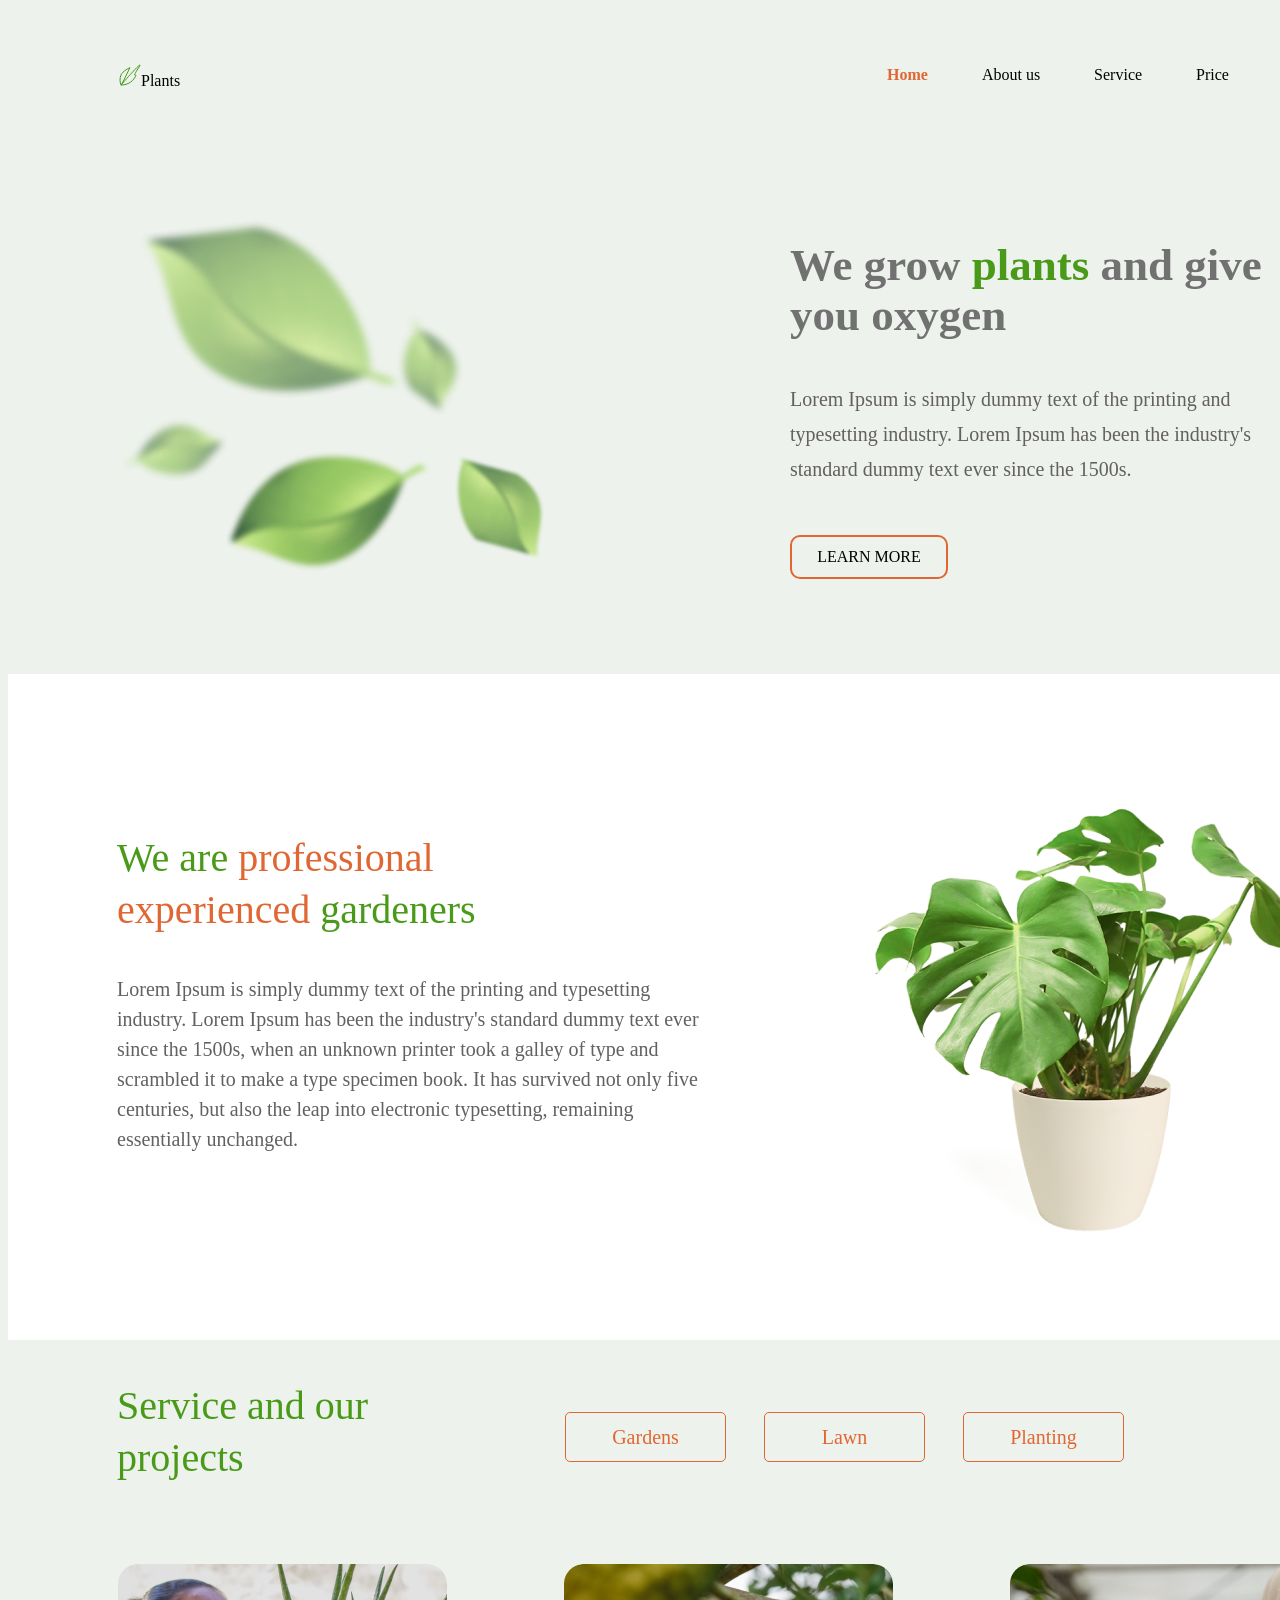
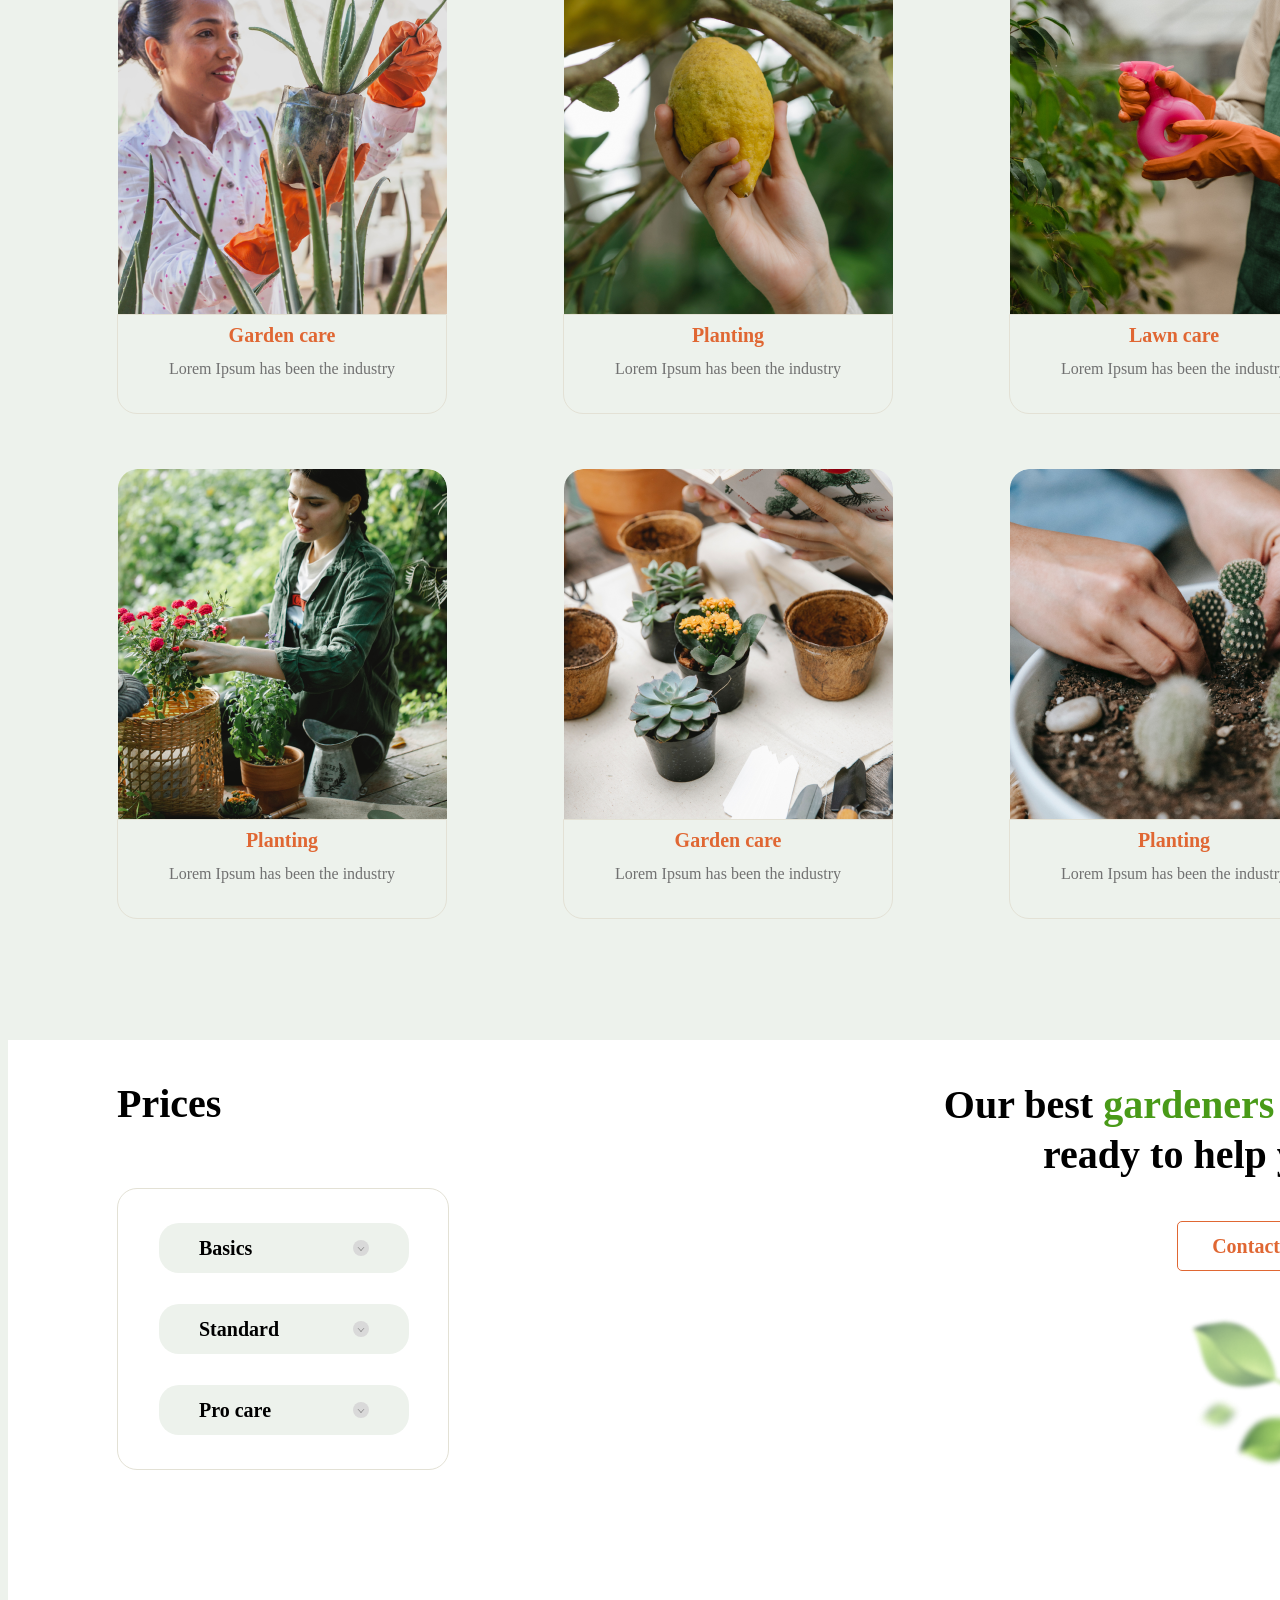
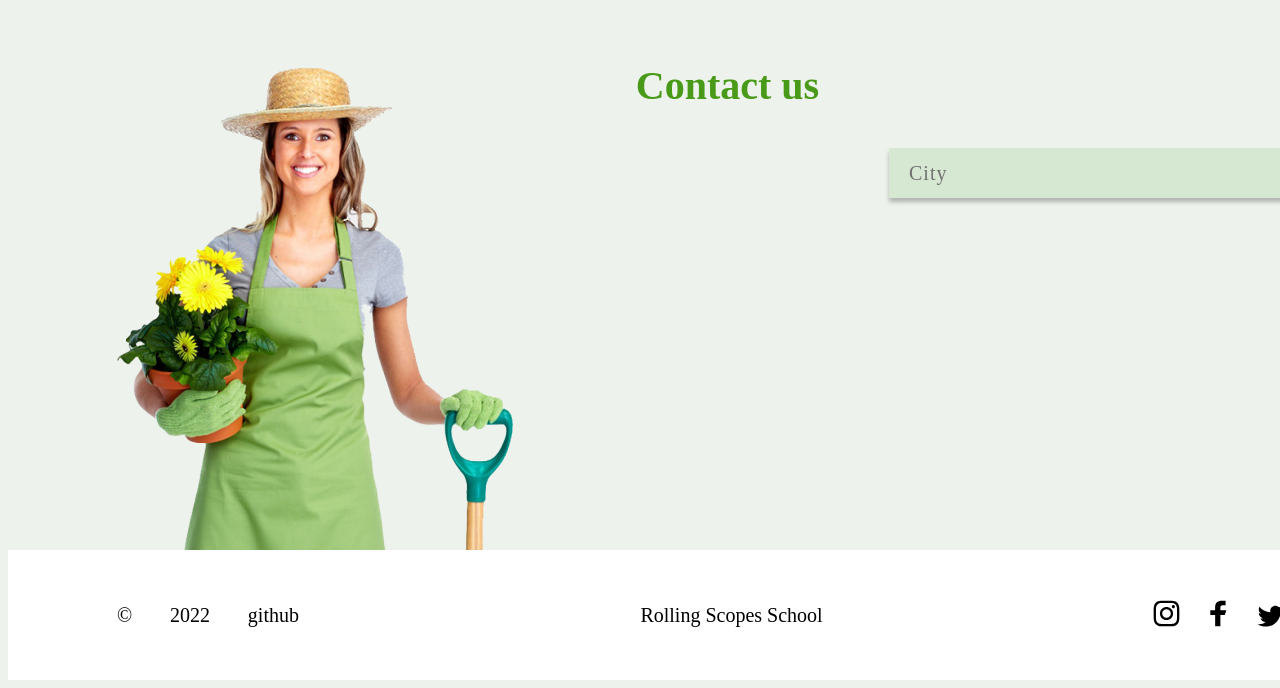
<file: plants/index.html>
<!doctype html>
<html lang="en">

<head>
    <meta charset="utf-8">

    <title>Plants</title>
    <link rel="icon" type="image/x-icon" href="img/logo_favicon.svg">
    <meta name="description" content="Plants">
    <meta name="viewport" content="width=1440px, initial-scale=1.0">

    <link rel="stylesheet" href="style.css">
</head>

<body>
    <script src="index.js"></script>
<header>
    <div id="navbar">
        <div class="logo">
            <img src="img/logo.svg" alt="logo">
            <p>Plants</p>
        </div>
        <nav>
            <ul>
                <li class="linksNav" style="margin-left: 0px; color:var(--mainOrange); font-weight: 700;">Home</li>
                <li><a href="#about" class="linksNav">About us</a></li>
                <li><a href="#service" class="linksNav">Service</a></li>
                <li><a href="#prices" class="linksNav">Price</a></li>
                <li><a href="#contacts" class="linksNav">Contacts</a></li>
            </ul>
        </nav>
    </div> 
</header>

<main>
    <section id="welcome">
        
        <img src="img/leafs.png" alt="leaves" class="leafs" width='449' height="407">
        <div class="welcomeText">
            <h1>We grow <span style="color:var(--mainGreen)">plants</span> and give you oxygen</h1>
            <p>Lorem Ipsum is simply dummy text of the printing and typesetting industry. Lorem Ipsum has 
                been the industry's standard dummy text ever since the 1500s.</p>
            <button>LEARN MORE</button>
        </div>
    </section>
    <section id="about">
        <div class="aboutText">
            <h2>We are <span style="color: var(--mainOrange);">professional experienced</span> gardeners</h2>
            <p>Lorem Ipsum is simply dummy text of the printing and typesetting industry. Lorem Ipsum has been 
                the industry's standard dummy text ever since the 1500s, when an unknown printer took a galley 
                of type and scrambled it to make a type specimen book. It has survived not only five centuries, 
                but also the leap into electronic typesetting, remaining essentially unchanged. </p>
            
        </div>
        <img src="img/houseplant1.png" alt="">
    </section>

    <section id='service'>
        <div class="services_content">
            <h2>Service and our projects</h2>
            <div class="services_btns">
                <button>Gardens</button>
                <button>Lawn</button>
                <button>Planting</button>
            </div>
        </div>
            <div class="services">
                <div class="service_item">
                    <img src="img/service1.png" alt="Garden care">
                    <div class="card">
                        <h3>Garden care</h3>
                        <p>Lorem Ipsum has been the industry</p>
                    </div>
                </div>

                <div class="service_item">
                    <img src="img/service2.png" alt="Planting">
                    <div class="card">
                        <h3>Planting</h3>
                        <p>Lorem Ipsum has been the industry</p>
                    </div>
                </div>

                <div class="service_item">
                    <img src="img/service3.png" alt="Lawn care">
                    <div class="card">
                        <h3>Lawn care</h3>
                        <p>Lorem Ipsum has been the industry</p>
                    </div>
                </div>

                <div class="service_item">
                    <img src="img/service4.png" alt="Planting">
                    <div class="card">
                        <h3>Planting</h3>
                        <p>Lorem Ipsum has been the industry</p>
                    </div>
                </div>

                <div class="service_item">
                    <img src="img/service5.png" alt="Garden care">
                    <div class="card">
                        <h3>Garden care</h3>
                        <p>Lorem Ipsum has been the industry</p>
                    </div>
                </div>

                <div class="service_item">
                    <img src="img/service6.png" alt="Planting">
                    <div class="card">
                        <h3>Planting</h3>
                        <p>Lorem Ipsum has been the industry</p>
                    </div>
                </div>
            </div>
    </section>

    <section id="prices">
        <div class="pricesBox">
            <h2>Prices</h2>
            <div class="pricesRectangle">
                <div class="pricesItem">
                    <p>Basics</p>
                    <button><img src='img/buttonarrow.svg' alt="" width="8"></button>
                </div>

                <div class="pricesItem">
                    <p>Standard</p>
                    <button><img src='img/buttonarrow.svg' alt="" width="8"></button>
                </div>

                <div class="pricesItem">
                    <p>Pro care</p>
                    <button><img src='img/buttonarrow.svg' alt="" width="8"></button>
                </div>
            </div>    
        </div>
        <div class="textCallUsWrapper">
            <div class="textCallUs">
                <p>Our best <span style="color: var(--mainGreen);">gardeners</span> are ready to help you</p>
                <button>Contact us</button>
            </div>
            <img src="img/leafsContact.png" alt="" width="152" height="175">
        </div>
    </section>

    <section id="contacts">
        <img src="img/contact_woman.png" alt="contact_woman" width='400' height="497" class="contactWoman">
        <h2>Contact us</h2>
        <div class="contactsContainer">
            <p>City</p>
            <button class="contactbtn"><img src='img/contactbtnarrow.svg' alt="" width="8"></button>
        </div>
    </section>
</main>


<footer>
    <div class="content">
        <div class="data">
            <p>©</p>
            <p>2022</p>
            <p><a href="https://github.com/danya-maatb">github</a></p>
        </div>
        <a href="https://rs.school/js-stage0/">Rolling Scopes School</a>
        <ul class="socialList">
            <li><a href="https://www.instagram.com/rsschool_news/"><img src="img/inst1.svg" alt="Instagram" width="27" height="27"></a></li>
            <li><a href="https://www.facebook.com/RollingScopesSchool"><img src="img/fb2.svg" alt="Facebook" width="17" height="27"></a></li>
            <li><a href="https://rs.school/js-stage0/"><img src="img/tw3.svg" alt="Twitter" width="27" height="22"></a></li>
            <li><a href="https://rs.school/js-stage0/"><img src="img/pint4.svg" alt="Pinterest" width="27" height="27"></a></li>
        </ul>
    </div>
</footer>
</body>
</html>
</file>
<file: plants/style.css>
:root {
    --bgSection: #EDF2EC;
    --linksNav: #010201;
    --mainOrange: #E06733;
    --mainGreen: #499A18;
    --lightGray: #717171;
    --darkGray: #636060;
}

html {
    scroll-behavior: smooth;
}
body {
    background: var(--bgSection);
}
header {
    display: flex;
    justify-content: flex-start;
    align-items: center;
    margin: auto;
    background-color: var(--bgSection);

    width: 1440px;
    height: 134px;
}

main {
    width: 1440px;
    margin: auto;
}

#navbar{
    display: flex;
    align-items: center;
    justify-content: space-between;
    
    height: 50px;
    width: 1220px;
    margin-left: 111px;
   
    background-color: var(--bgSection);
}

.logo {
    display: flex;
    align-items: center;
    width: 79.17px;
    height: 21.04px;
    
}

.logo p {
    position: relative;
    top: 5px;

    font-family: 'Inika';
    font-style: normal;
    font-weight: 400;
    font-size: 16px;
    line-height: 21px;

    color: #000000;
}

nav {
    width: 452px;
    height: 50px;
    padding: 0px;
}

nav ul {
    display: flex;
    justify-content: space-between; 
    padding: 0;
    list-style: none;
}

.linksNav {
    color: var(--linksNav);

    font-family: 'Inika';
    font-size: 16px;
    font-weight: 400;
    letter-spacing: 0em;
    text-align: left;

    text-decoration: none;
}

.linksNav:hover {
    color: var(--mainOrange);

    font-family: 'Inika';
    font-size: 16px;
    font-weight: 400;
    letter-spacing: 0em;
    text-align: left;

    text-decoration: none;
}

#welcome {
    display: flex;
    justify-content: space-between;

    height: 532px;
    width: 1440px;

    margin: 0px;
    padding: 0px;
    background-color: var(--bgSection);
}

.leafs {
    display: block;
    box-sizing: border-box;

    margin: 62px 109px;
}
.welcomeText {
    margin-right: 109px;
    margin-top: 98px;
    height: 340px;
    width: 549px;
    padding: 0px;
}

.welcomeText h1 {
    font-family: 'Inter';
    font-style: normal;
    font-weight: 700;
    font-size: 45px;
    line-height: 50px;

    margin: 0px;

    color: var(--lightGray);
}

.welcomeText p {
    font-family: Inter;
    font-size: 20px;
    font-weight: 400;
    line-height: 35px;
    letter-spacing: 0em;
    text-align: left;    

    width: 525.44px;
    height: 105px;

    color: var(--darkGray);

    margin: 42px 0px 48px;

}

.welcomeText button {
    box-sizing: border-box;
    width: 158px;
    height: 44px;
    margin: 0px;

    background: none;
    border: 2px solid var(--mainOrange);
    border-radius: 10px;       
    
    font-family: Inter;
    font-size: 16px;
    font-weight: 400;
    line-height: 20px;
    letter-spacing: 0em;
    text-align: center;

    color: #000000

}


.welcomeText button:hover {
    box-sizing: border-box;
    width: 158px;
    height: 44px;
    margin: 0px;

    background: var(--mainOrange);
    border: 2px solid var(--mainOrange);
    border-radius: 10px;       
    
    font-family: 'Inter';
    font-style: normal;
    font-weight: 400;
    font-size: 16px;
    line-height: 20px;

    color: #FFFFFF;
}
#about {
    display: flex;
    justify-content: space-between;
    align-items: center;
    box-sizing: border-box;

    background-color: #FFFFFF;
    width: 1440px;
    height: 666px;

    margin: 0;
    padding: 93px 109px;
}   

#about .aboutText {
    width: 605px;
    height: 350px;
    padding: 0;
}

.aboutText h2 {
    font-family: 'Inika';
    font-style: normal;
    font-weight: 400;
    font-size: 40px;
    line-height: 52px;

    width: 463px;
    height: 102px;

    margin: 0px 0px 40px;

    color: var(--mainGreen);

}

.aboutText p {
    font-family: 'Inter';
    font-style: normal;
    font-weight: 400;
    font-size: 20px;
    line-height: 30px;

    width: 605px;
    height: 208px;
    margin: 0px;

    color: var(--darkGray);
}

#about img {
    width: 464px;
    height: 479px;  
}

#service {
    box-sizing: border-box;
    background-color: var(--bgSection);
    
    width: 1440px;
    height: 1300px; 

    padding: 40px 109px;
}

.services_content {
    display: flex;
    justify-content: space-between;
    align-items: center;

    width: 1007px;
    height: 94px;

    padding-top: 10px;
    margin-bottom: 80px;
}

.services_content h2 {
    display: flex;
    align-items: flex-end;
    width: 306px;
    height: 94px;

    font-family: 'Inika';
    font-style: normal;
    font-weight: 400;
    font-size: 40px;
    line-height: 52px;

    text-align: left;
    padding: 0px;
    color: var(--mainGreen);
    margin: 0px;
}

.services_btns {
    display: flex;
    justify-content: space-between;

    width: 559px;
    height: 50px;
    margin: 0px;
}

.services_btns button {
    width: 161px;
    height: 50px;

    font-family: 'Inika';
    font-style: normal;
    font-weight: 400;
    font-size: 20px;
    line-height: 26px;

    background: none;
    border: 1px solid var(--mainOrange);
    border-radius: 5px;
    color: var(--mainOrange);
    text-align: center;
    margin: 0px;
}

.services_btns button:hover {
    width: 161px;
    height: 50px;

    font-family: 'Inika';
    font-style: normal;
    font-weight: 400;
    font-size: 20px;
    line-height: 26px;
    
    background: var(--mainOrange);
    border: 1px solid var(--mainOrange);
    border-radius: 5px;
    color: #FFFFFF;
    text-align: center;
    margin: 0px;
}

.services {
    display: flex;
    flex-wrap: wrap;
    box-sizing: border-box;
    padding: 0px;

    align-items:flex-start;
    justify-content: space-between;
    align-content: space-between;

    margin: 0px;
    width: 1222px;
    height: 955px;
}

.service_item {
    display: flex;
    flex-direction: column;
    box-sizing: border-box;
    align-items: center;
}

.service_item img {
    margin: 0;

    width: 330px;
    height: 350px;
    border-radius: 20px 20px 0px 0px;
}

.service_item .card {
    box-sizing: border-box;
    width: 330px;
    height: 100px;
    border: 1px solid #E3E1D5;
    border-radius: 0px 0px 20px 20px;
}

.service_item .card h3 {
    font-family: 'Inter';
    font-style: normal;
    font-weight: 700;
    font-size: 20px;
    line-height: 20px;

    height: 24px;
    text-align: center;
    margin: 10px;

    color: var(--mainOrange);
    padding-top: 0px;
}

.service_item .card p {
    font-family: 'Inter';
    font-style: normal;
    font-weight: 400;
    font-size: 16px;
    line-height: 20px;

    color: var(--lightGray);

    padding: 0px;
    text-align: center;
    margin-top: 10px;
}

#prices {
    display: flex;
    box-sizing: border-box;
    justify-content: space-between;

    width: 1440px;
    height: 560px;

    background-color: #FFFFFF;

    padding: 40px 109px 115px 109px;
}

.pricesBox {
    width: 332px;
    height: 391px;
    margin: 0px;
    margin-right: 400px;
}

.pricesBox h2 {
    font-family: 'Inter';
    font-style: normal;
    font-weight: 700;
    font-size: 40px;
    line-height: 48px;

    margin-top: 0px;
    margin-bottom: 60px;
}

.pricesBox .pricesRectangle {
    box-sizing: border-box;
    display: flex;
    flex-direction: column;
    justify-content: space-between;

    width: 332px;
    height: 282px;

    border: 1px solid #E3E1D5;
    border-radius: 20px;
    padding: 34px 41px;
}

.pricesItem {
    box-sizing: border-box;
    display: flex;
    align-items: center;
    justify-content: space-between;
    width: 250px;
    height: 50px;

    padding: 16px 40px;
    background: #EDF2EC;
    border-radius: 20px;
}

.pricesItem p {
    font-family: 'Inter';
    font-style: normal;
    font-weight: 700;
    font-size: 20px;
    line-height: 20px;

    margin: 0px;
    color: #000000;
}

.pricesItem button {
    box-sizing: border-box;
    display: flex;
    align-items: center;
    justify-content: center;
    width: 16px;
    height: 16px;
    background-color: #D9D9D9;

    margin: 0px;
    padding: 0px;
    border: none;
    border-radius: 100%;
}

.pricesItem button img {
    position: relative;
    top: 1px;
    display: block;
    margin: 0px;
}

.textCallUs {
    display: flex;
    box-sizing: border-box;
    flex-direction: column;
    align-items: flex-end;

    width: 452px;
    height: 191px;
}

.textCallUs p {
    font-family: Inter;
    font-size: 40px;
    font-weight: 700;
    line-height: 50px;
    letter-spacing: 0em;
    text-align: right;
    width: 452px;
    height: 103px;  

    margin-top: 0px;
    margin-bottom: 38px;

    color: #000000;
}

.textCallUs button {
    width: 162px;
    height: 50px;

    background: none;
    border: 1px solid var(--mainOrange);
    border-radius: 5px;
    color: var(--mainOrange);

    font-family: Inika;
    font-size: 20px;
    font-weight: 700;
    line-height: 26px;
    letter-spacing: 0em;
    text-align: center;

}

.textCallUs button:hover {
    width: 162px;
    height: 50px;

    background-color: var(--mainOrange);
    border: 1px solid var(--mainOrange);
    border-radius: 5px;
    color: #FFFFFF;

    font-family: Inika;
    font-size: 20px;
    font-weight: 700;
    line-height: 26px;
    letter-spacing: 0em;
    text-align: center;
}

.textCallUsWrapper {
    display: flex;
    flex-direction: column;
    align-items: flex-end;

}

.textCallUsWrapper img {
    padding: 0;
    margin-top: 39px;
}

#contacts {
    box-sizing: border-box;
    display: flex;
    justify-content: space-between;
    width: 1440px;
    height: 550px;
    padding-left: 109px;
    padding-right: 109px;  

    background-color: var(--bgSection);
}

.contactWoman {
    align-self: flex-end;
    margin-right: 113px;
}

#contacts h2 {
    margin: 0px;
    margin-top: 60px;
    margin-right: 64px;

    font-family: 'Inika';
    font-style: normal;
    font-weight: 700;
    font-size: 40px;
    line-height: 52px;

    color: var(--mainGreen);
}

.contactsContainer {
    box-sizing: border-box;
    display: flex;
    justify-content: space-between;
    align-items: center;
    width: 450px;
    height: 50px;
    padding: 5px 35px 5px 20px;

    background: #D6E7D2;
    box-shadow: 0px 4px 4px rgba(0, 0, 0, 0.25);
    border-radius: 0px;

    margin-top: 148px;
}

.contactsContainer p {
    margin: 0;

    font-family: 'Inter';
    font-style: normal;
    font-weight: 400;
    font-size: 20px;
    line-height: 40px;
    letter-spacing: 0.05em;

    color: var(--lightGray);
}

.contactsContainer .contactbtn {
    box-sizing: border-box;
    display: flex;
    align-items: center;
    justify-content: center;
    width: 16px;
    height: 16px;
    background-color: #AEA1A1;

    margin: 0px;
    padding: 0px;
    border: none;
    border-radius: 100%;
}

footer {
    display: flex;
    justify-content: center;
    align-items: center;

    margin: auto;
    box-sizing: border-box;
    width: 1440px;
    height: 130px;

    background-color: #FFFFFF;

    
    font-family: Inter;
    font-size: 20px;
    font-weight: 400;
    line-height: 50px;
    letter-spacing: 0em;
    text-align: left;
    text-decoration: none;
    color: #000000;
}

footer .content {
    display: flex;
    justify-content: space-between;
    align-items: center;

    width: 1222px;
    height: 50px;   

    margin: 0px;
    padding: 0px;
}

footer .data {
    display: flex;
    justify-content: space-between;
    align-items: center;
    height: 50px;
    width: 182px;
    padding-right: 13px;
}

footer .data p {
    padding: 0px;
    margin: 0px;
}
footer a {

    font-family: Inter;
    font-size: 20px;
    font-weight: 400;
    line-height: 50px;
    letter-spacing: 0em;
    text-align: left;
    text-decoration: none;
    color: #000000;

    margin: 0px;
}

footer a:hover {

    font-family: Inter;
    font-size: 20px;
    font-weight: 400;
    line-height: 50px;
    letter-spacing: 0em;
    text-align: left;
    text-decoration: none;
    color: var(--mainOrange);

    margin: 0px;

}

.socialList {
    position: relative;
    top: 5px;
    display: flex;
    justify-content: space-between;
    align-items: center;
    width: 188px;
    height: 50px;

    margin: 0px;
    padding: 0px;

    list-style-type: none;
}

.socialList li {
    display: flex;
    justify-content: center;
    align-items: center;
    width: 32px;
    height: 32px;
}
</file>
